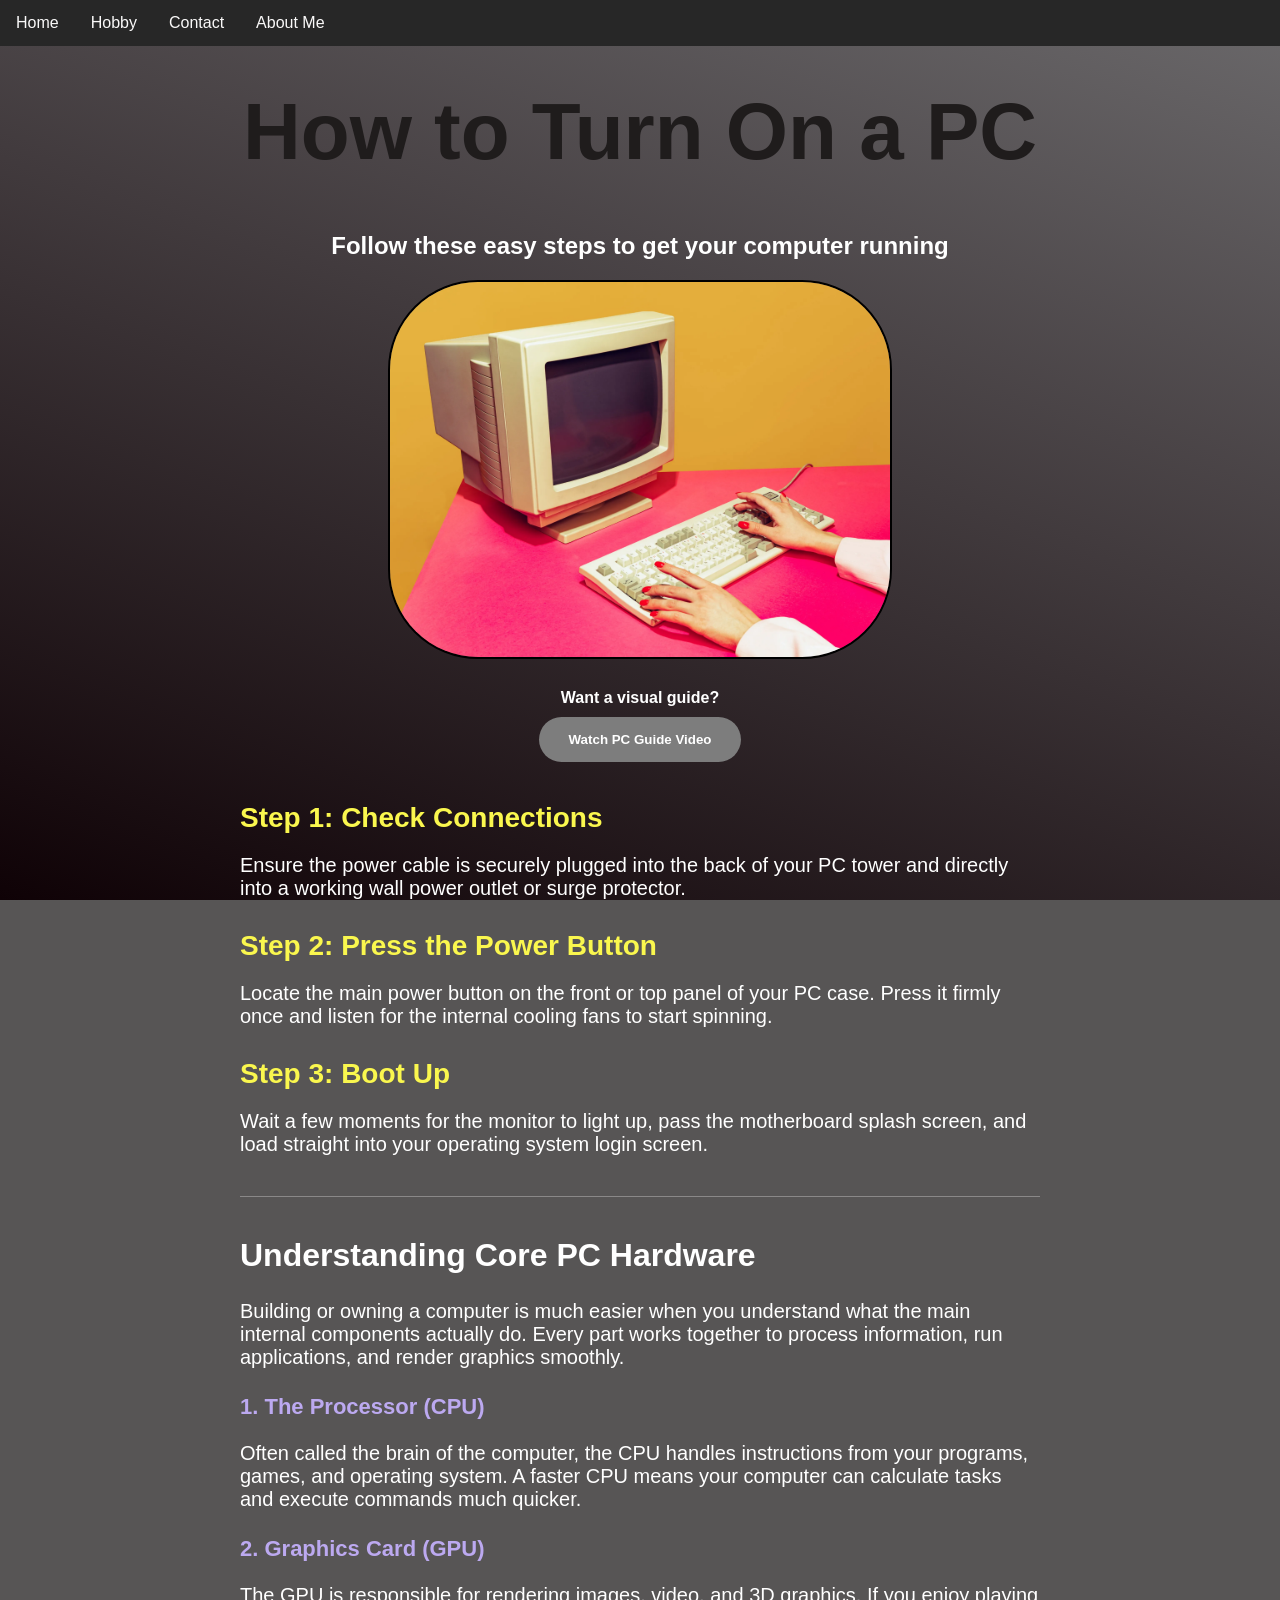
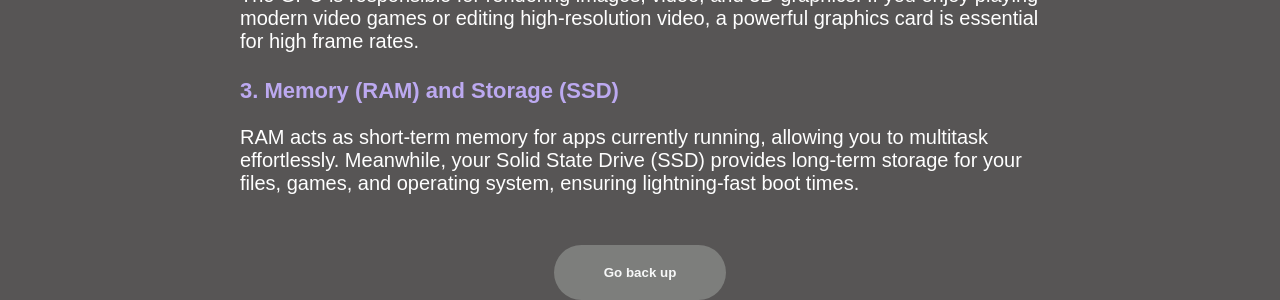
<file: index.html>
<!DOCTYPE html>
<html lang="en">
<head>
    <meta charset="UTF-8">
    <meta name="viewport" content="width=device-width, initial-scale=1.0">
    <title>PC Guide & Setup</title>
    <link rel="stylesheet" href="CSS/style.css">
    <link rel="icon" type="image/png" href="Bilder/final.png">
</head>

<body>
<nav>
    <ul class="nav-bar">
        <li><a href="index.html">Home</a></li>
        <li><a href="hobby.html">Hobby</a></li>
        <li><a href="contact.html">Contact</a></li>
        <li><a href="about_me.html">About Me</a></li>
    </ul>
</nav>

<h1         style= "color: rgb(31, 28, 28); text-align: center; font-size: 80px; margin-top: 40px;">How to Turn On a PC</h1>
<h2        style= "text-align:center; color:white;">Follow these easy steps to get your computer running</h2>



<img src="Bilder/PC.png" class="center-image" alt="PC Image">

    <div style="text-align: center; margin: 30px 0;">
    <h4 style="color: white; font-family: Arial, sans-serif; margin-bottom: 10px;">Want a visual guide?</h4>
    <button style="background-color: rgb(125, 125, 125); color: white; border: none; padding: 15px 30px; cursor: pointer; border-radius: 30px; font-weight: bold;" onclick='location.href="https://www.youtube.com/watch?v=example"'>Watch PC Guide Video</button>
</div>

    <div style="max-width: 800px; margin: 40px auto; padding: 0 20px;">
    
             <h2 style="color: rgb(250, 247, 78); font-size: 28px; margin-bottom: 5px;">Step 1: Check Connections</h2>
    <p>Ensure the power cable is securely plugged into the back of your PC tower and directly into a working wall power outlet or surge protector.</p>

<h2 style="color: rgb(250, 247, 78); font-size: 28px; margin-top: 30px; margin-bottom: 5px;">Step 2: Press the Power Button</h2>
<p>Locate the main power button on the front or top panel of your PC case. Press it firmly once and listen for the internal cooling fans to start spinning.</p>

     <h2 style="color: rgb(250, 247, 78); font-size: 28px; margin-top: 30px; margin-bottom: 5px;">Step 3: Boot Up</h2>
      <p>Wait a few moments for the monitor to light up, pass the motherboard splash screen, and load straight into your operating system login screen.</p>

    <hr style="border: 0; height: 1px; background: rgba(255,255,255,0.3); margin: 40px 0;">

 
    <h2 style="color: white; font-size: 32px;">Understanding Core PC Hardware</h2>
   
    <p>Building or owning a computer is much easier when you understand what the main internal components actually do. Every part works together to process information, run applications, and render graphics smoothly.</p>

<h3 style="color: rgb(188, 169, 240); font-size: 22px; margin-top: 25px;">1. The Processor (CPU)</h3>
    <p>Often called the brain of the computer, the CPU handles instructions from your programs, games, and operating system. A faster CPU means your computer can calculate tasks and execute commands much quicker.</p>

    <h3 style="color: rgb(188, 169, 240); font-size: 22px; margin-top: 25px;">2. Graphics Card (GPU)</h3>
 <p>The GPU is responsible for rendering images, video, and 3D graphics. If you enjoy playing modern video games or editing high-resolution video, a powerful graphics card is essential for high frame rates.</p>

        <h3 style="color: rgb(188, 169, 240); font-size: 22px; margin-top: 25px;">3. Memory (RAM) and Storage (SSD)</h3>
     <p>RAM acts as short-term memory for apps currently running, allowing you to multitask effortlessly. Meanwhile, your Solid State Drive (SSD) provides long-term storage for your files, games, and operating system, ensuring lightning-fast boot times.</p>



</div>


 <div style="text-align: center; margin: 50px 0;">
   
             <button style="background-color: rgb(125, 126, 124); color: rgb(247, 248, 248); border: none; padding: 20px 50px; cursor: pointer; border-radius: 50px; font-weight: bold;" onclick='window.scrollTo({top: 0, behavior: "smooth"});'>Go back up</button>
</div>

</body>
    <style></style>
</html>
</file>
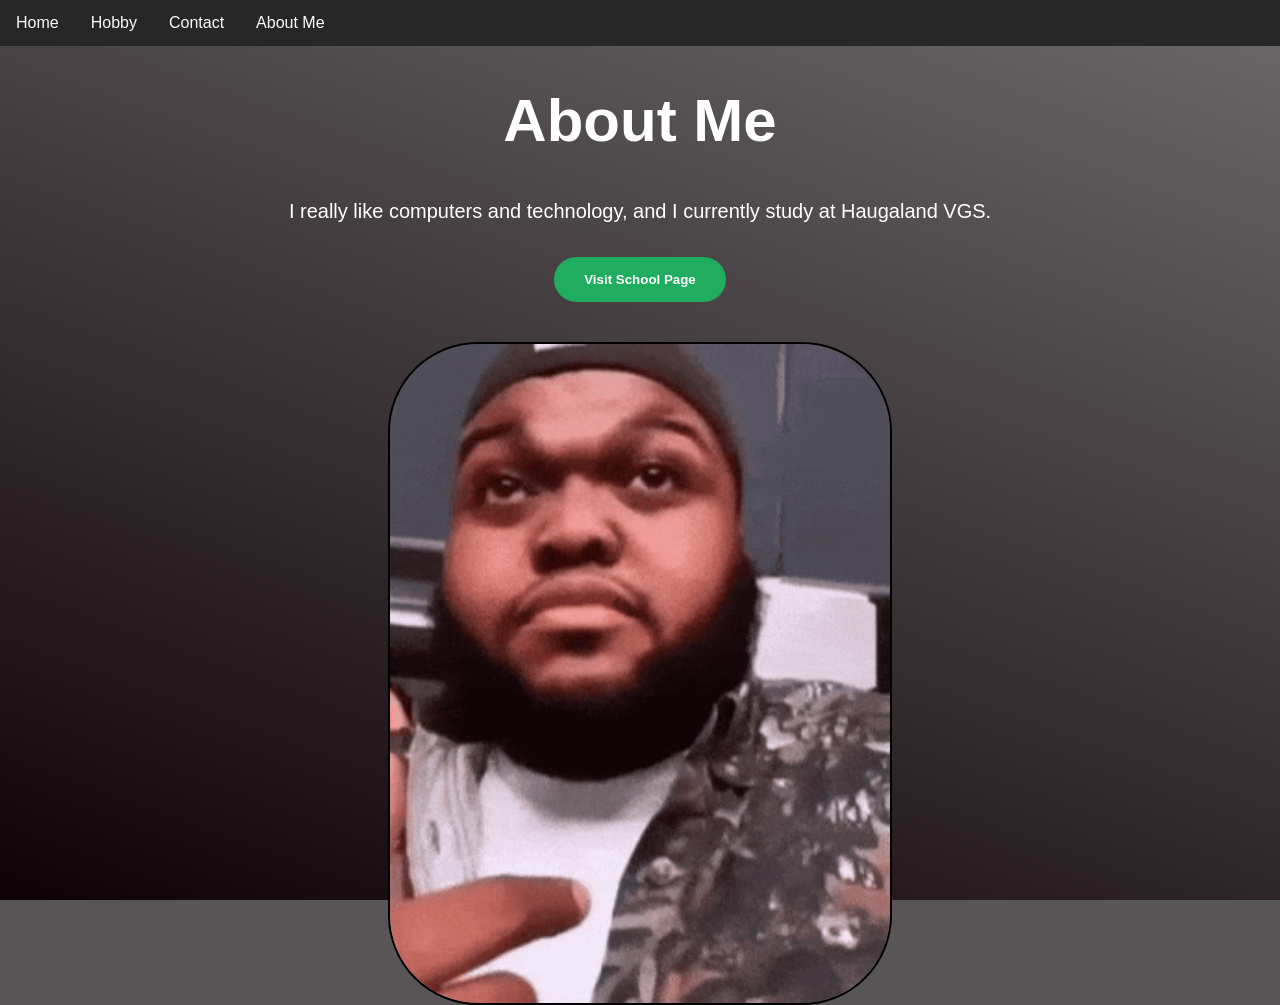
<file: about_me.html>
<!DOCTYPE html>
<html lang="en">
<head>
    <meta charset="UTF-8">
    <meta name="viewport" content="width=device-width, initial-scale=1.0">
    <title>About Me</title>
    <link rel="stylesheet" href="CSS/style.css">
    <link rel="icon" type="image/png" href="Bilder/final.png">
</head>
<body class="about-bg">

<nav>
    <ul class="nav-bar">
        <li><a href="index.html">Home</a></li>
        <li><a href="hobby.html">Hobby</a></li>
        <li><a href="contact.html">Contact</a></li>
        <li><a href="about_me.html">About Me</a></li>
    </ul>
</nav>

<h1 style="text-align: center; color: white; font-size: 60px; margin-top: 40px;">About Me</h1>

<div style="max-width: 800px; margin: 40px auto; padding: 0 20px; text-align: center;">
    
    <p style="font-size: 20px; line-height: 1.6; color: white;">
        I really like computers and technology, and I currently study at Haugaland VGS.
    </p>

    <div style="margin: 30px 0;">
        <button style="background-color: rgb(33, 173, 96); color: white; border: none; padding: 15px 30px; cursor: pointer; border-radius: 30px; font-weight: bold;" onclick='location.href="https://www.haugaland.vgs.no/"'>Visit School Page</button>
</div>

    <div style="margin-top: 40px;">
        <img src="Bilder/gif test.gif" class="center-image" alt="Test GIF">
</div>

</div>

</body>
</html>
</file>
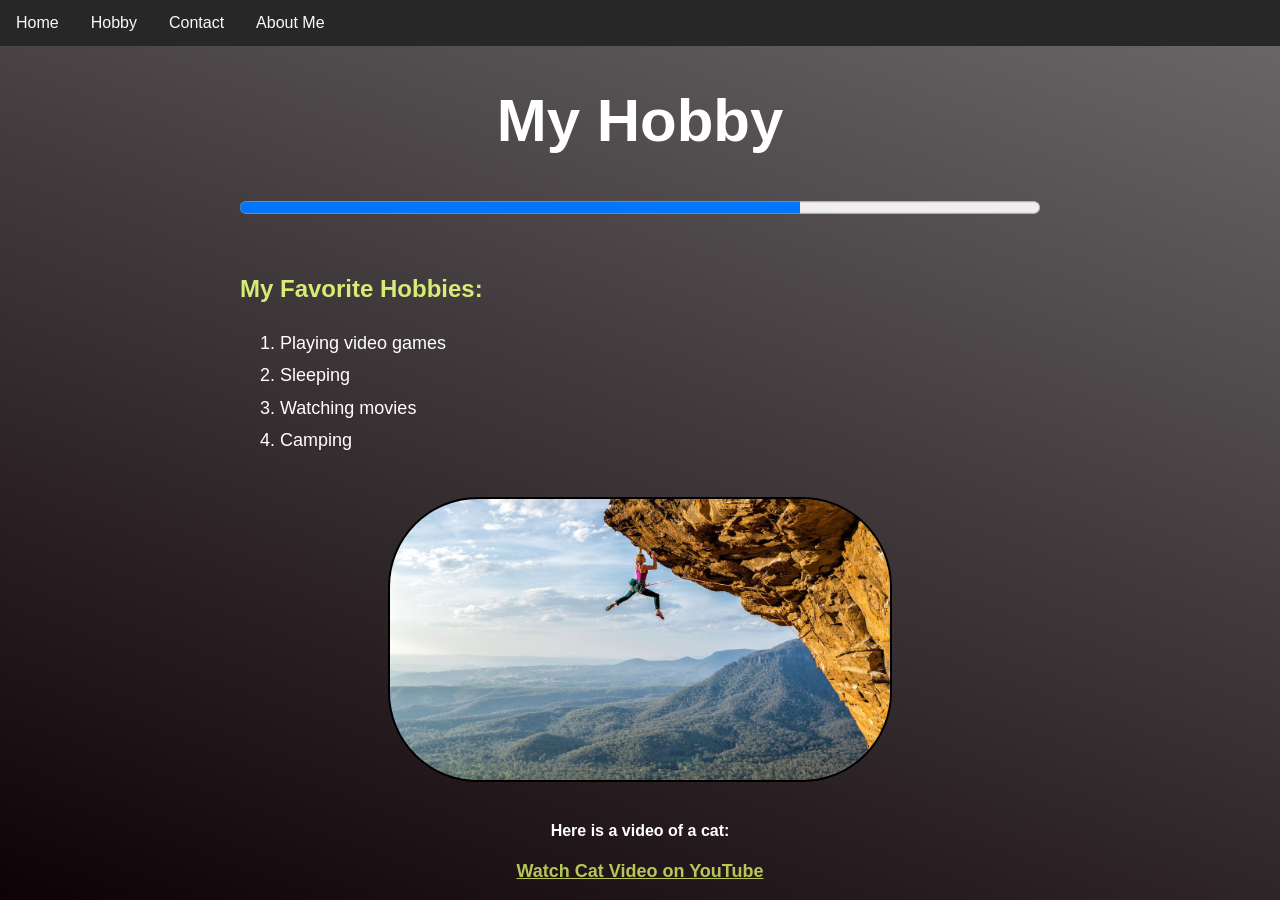
<file: hobby.html>
<!DOCTYPE html>
<html lang="en">
<head>
    <meta charset="UTF-8">
    <meta name="viewport" content="width=device-width, initial-scale=1.0">
    <title>My Hobby</title>
    <link rel="stylesheet" href="CSS/style.css">
    <link rel="icon" type="image/png" href="Bilder/final.png">
        </head>
<body class="hobby-bg">

<nav>
    <ul class="nav-bar">
        <li><a href="index.html">Home</a></li>
        <li><a href="hobby.html">Hobby</a></li>
        <li><a href="contact.html">Contact</a></li>
        <li><a href="about_me.html">About Me</a></li>
    </ul>
</nav>

<h1 style="text-align: center; color: white; font-size: 60px; margin-top: 40px;">My Hobby</h1>

<div style="max-width: 800px; margin: 40px auto; padding: 0 20px;">
    <progress value="70" max="100" style="width: 100%; height: 25px; margin-bottom: 30px;"></progress>  

  <h3 style="color: rgb(214, 236, 116); font-size: 24px;">My Favorite Hobbies:</h3>
<ol style="font-size: 18px; line-height: 1.8; color: white;">
        <li>Playing video games</li>
        <li>Sleeping</li>
        <li>Watching movies</li>
        <li>Camping</li>
    </ol>

<div style="text-align: center; margin: 40px 0;">
        <img src="Bilder/mountain climbing.jpg" class="center-image" alt="Mountains">
    </div>

 <h4 style="color: white; font-family: Arial, sans-serif; text-align: center; margin-top: 30px;">Here is a video of a cat:</h4>
    
         <div style="text-align: center; margin-bottom: 50px;">
<a href="https://www.youtube.com/watch?v=XyuR-x5PMcU" target="_blank" style="color: rgb(182, 199, 88); font-weight: bold; font-size: 18px; text-decoration: underline;">Watch Cat Video on YouTube</a>
    </div>

</div>

</body>
</html>
</file>
<file: CSS/style.css>
html {
    height: 100%;
}

body {
    margin: 0;
    min-height: 100%;
    background-color: rgb(87, 85, 85);
    background-image: linear-gradient(200deg, rgb(107, 105, 107), rgb(15, 2, 6) );
    background-repeat: no-repeat;
    background-attachment: fixed;
    font-family: Arial, sans-serif;
    color: white;
}

.center-image {
    display: block;
    margin-left: auto;
    margin-right: auto;
    width: 500px;
    max-width: 100%;
    height:auto;
}

.nav-bar {
    list-style-type: none;
    margin: 0;
    padding: 0;
    overflow: hidden;
    background-color: rgb(39, 39, 39);
}

.nav-bar li {
    float: left;
}

.nav-bar li a {
    display: block;
    color: rgb(250, 249, 249);
    text-align: center;
    padding: 14px 16px;
    text-decoration: none;
}


::-webkit-scrollbar {
  width: 40px;
}


::-webkit-scrollbar-track {
  box-shadow: inset 0 0 5px rgb(14, 13, 13);
  border-radius: px;
}


::-webkit-scrollbar-thumb {
  background: rgb(0, 0, 0);
  border-radius: 10px;
}


.nav-bar li a:hover {
    background-color: #858092;
}

.contact-list {
    list-style-type: disc; 
    padding-left: 20px;
}

#your-img {
    height: auto; 
    width: auto; 
    max-width: 300px; 
    max-height: 300px;
}

img {
    max-width: 100%;
    height: auto;
    width: auto;
    border-radius: 90px;
    border: 2px solid rgb(0, 0, 0);
    padding: 0px;
}

p {
    color: rgb(255, 255, 255); 
    font-size: 20px;            
    font-family: Arial, sans-serif; 
    font-weight: normal;
}
</file>
